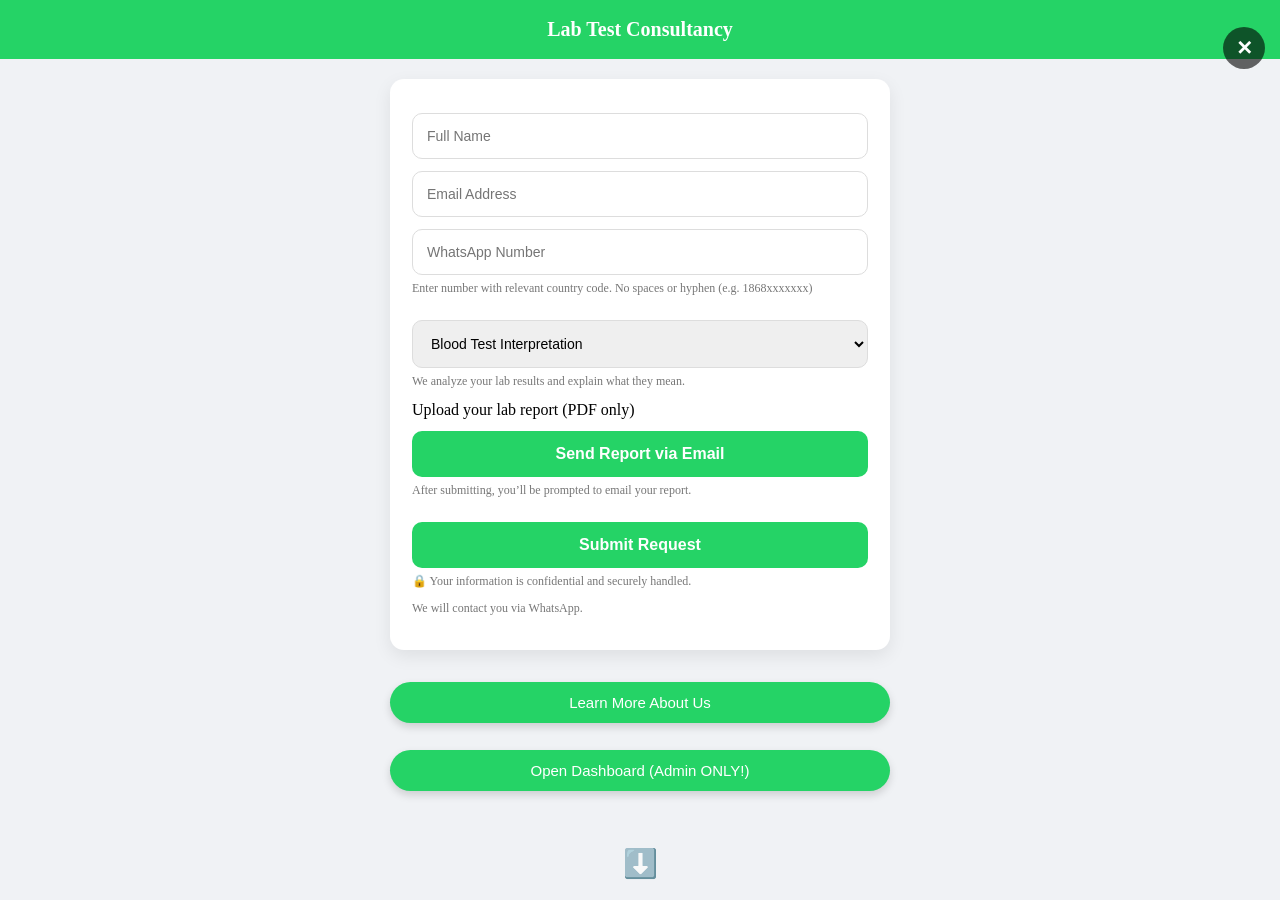
<file: Consultancy.html>
<!DOCTYPE html>
<html>
<head>
<meta name="viewport" content="width=device-width, initial-scale=1.0">
<title>Lab Consultancy</title>

<style>
body {
  font-family: -apple-system, BlinkMacSystemFont;
  margin: 0;
  background: #f0f2f5;
}

.header {
  background: #25D366;
  color: white;
  padding: 18px;
  text-align: center;
  font-size: 20px;
  font-weight: 600;
}

.container {
  padding: 20px;
  max-width: 500px;
  margin: auto;
}

.card {
  background: white;
  padding: 22px;
  border-radius: 14px;
  box-shadow: 0 6px 18px rgba(0,0,0,0.08);
  transition: 0.2s ease;
}

.card:hover {
  transform: translateY(-2px);
}

input, select, button {
  width: 100%;
  padding: 14px;
  margin-top: 12px;
  border-radius: 10px;
  border: 1px solid #ddd;
  font-size: 14px;
  box-sizing: border-box;
}

input:focus, select:focus {
  outline: none;
  border-color: #25D366;
}

button {
  background: #25D366;
  color: white;
  border: none;
  font-size: 16px;
  font-weight: 600;
  cursor: pointer;
}

button:disabled {
  opacity: 0.6;
}

#pdfSection {
  display: none;
}

.helper-text {
  font-size: 12px;
  color: #777;
  margin-top: 6px;
}

#loadingOverlay {
  display: none;
  position: fixed;
  top: 0; left: 0;
  width: 100%;
  height: 100%;
  background: rgba(0,0,0,0.5);
  justify-content: center;
  align-items: center;
  color: white;
  flex-direction: column;
}

.spinner {
  border: 4px solid #f3f3f3;
  border-top: 4px solid #25D366;
  border-radius: 50%;
  width: 40px;
  height: 40px;
  animation: spin 1s linear infinite;
  margin-bottom: 10px;
}

@keyframes spin {
  100% { transform: rotate(360deg); }
}

#successMessage {
  display: none;
  text-align: center;
  padding: 30px;
}

#emailModal {
  display:none;
  position:fixed;
  top:0; left:0;
  width:100%; height:100%;
  background:rgba(0,0,0,0.5);
  justify-content:center;
  align-items:center;
}

.modal-box {
  background:white;
  padding:25px;
  border-radius:12px;
  width:90%;
  max-width:350px;
  text-align:center;
  animation: fadeIn 0.25s ease;
}

@keyframes fadeIn {
  from { transform: translateY(10px); opacity: 0; }
  to { transform: translateY(0); opacity: 1; }
}

  .green-btn {
    background: #25D366;
    color: #fff;
    border: none;
    padding: 12px 20px;
    border-radius: 25px; /* pill shape */
    cursor: pointer;
    font-size: 15px;
    font-weight: 500;
    box-shadow: 0 4px 8px rgba(0,0,0,0.15);
    transition: all 0.25s ease;
  }

  .green-btn:hover {
    background: #1ebe5d;
    box-shadow: 0 6px 12px rgba(0,0,0,0.2);
    transform: translateY(-2px);
  }

  .green-btn:active {
    transform: translateY(0);
    box-shadow: 0 3px 6px rgba(0,0,0,0.15);
  }


.scroll-indicator {
  position: fixed;
  bottom: 20px;
  left: 50%;
  transform: translateX(-50%);
  font-size: 28px;
  color: #25D366;
  animation: bounce 1.5s infinite;
  z-index: 999;
  pointer-events: none;
  opacity: 0.8;
}

@keyframes bounce {
  0%, 100% { transform: translate(-50%, 0); }
  50% { transform: translate(-50%, 10px); }
}

.shine-once {
  position: relative;
  overflow: hidden;
}

.shine-once::after {
  content: "";
  position: absolute;
  top: 0;
  left: -75%;
  width: 50%;
  height: 100%;
  background: linear-gradient(
    120deg,
    rgba(255,255,255,0) 0%,
    rgba(255,255,255,0.6) 50%,
    rgba(255,255,255,0) 100%
  );
  transform: skewX(-20deg);
  animation: shineMove 1.5s ease forwards;
}

@keyframes shineMove {
  100% {
    left: 125%;
  }
}


#closePageBtn {
  position: fixed;
  top: 15px;
  right: 15px;
  width: 42px;
  height: 42px;
  border-radius: 50%;
  border: none;
  background: rgba(0,0,0,0.6);
  color: white;
  font-size: 20px;
  cursor: pointer;
  z-index: 1000;

  display: flex;
  align-items: center;
  justify-content: center;

  padding: 0; /* important */
  line-height: 1; /* prevents vertical offset */
}

#closePageBtn {
  z-index: 10000;
}


</style>
</head>

<body>

<div class="header">Lab Test Consultancy</div>

<div class="container">

<div class="card" id="formCard">

<form id="form">

<input name="name" placeholder="Full Name" required>
<input name="email" type="email" placeholder="Email Address" required>
<input name="phone" placeholder="WhatsApp Number" required>
<p class="helper-text">Enter number with relevant country code. No spaces or hyphen (e.g. 1868xxxxxxx)</p>

<select name="service" id="serviceSelect">
  <option value="Blood Test Interpretation">Blood Test Interpretation</option>
  <option value="Lab Test Recommendation">Lab Test Recommendation</option>
  <option value="General Consultation">General Consultation</option>

</select>

<div id="labTestBtnContainer" style="display:none;">
  <a href="coming-soon/coming-soon.html" target="_blank" style="text-decoration:none;">
    <button type="button" id="labTestBtn" class="green-btn">
      Open Blood Test Recommendation APP (Online)
    </button>
  </a>
</div>

<p id="serviceDescription" class="helper-text"></p>

<div id="pdfSection">
  <label>Upload your lab report (PDF only)</label>
  <button type="button" id="uploadBtn">Send Report via Email</button>
  <p class="helper-text">After submitting, you’ll be prompted to email your report.</p>
</div>

<button type="submit" id="submitBtn">Submit Request</button>

<p class="helper-text">🔒 Your information is confidential and securely handled.</p>
<p class="helper-text">We will contact you via WhatsApp.</p>

</form>
</div>

<div id="successMessage">
  <h2>✅ Request Sent</h2>
  <p style="font-size:18px;">📱 We’ll message you on WhatsApp shortly.</p>
</div>


<div id="paymentNotice" style="display:none; text-align:center; padding:30px;">
  <h2>💳 Payment Required</h2>

  <p style="font-size:16px;">
    Please confirm your payment via email before your consultation is processed.
  </p>

  <p style="font-size:14px; color:#555;">
    Send proof of payment to:<br>
    <b>analyticalhealthservices@gmail.com</b>
  </p>

<div style="margin-top:20px; text-align:left; background:#f7f7f7; padding:15px; border-radius:10px;">
  <p style="margin:5px 0;"><b>Bank:</b> RBC Royal Bank</p>
  <p style="margin:5px 0;"><b>Account Number:</b> 110000004732427</p>
  <p style="margin:5px 0;"><b>Branch:</b> Couva</p>
</div>

  <p style="margin-top:15px; font-weight:bold;">
    Status: Pending Payment
  </p>

</div>

<a href="DBiography.html" target="_blank" style="display:block; margin-top:20px; text-decoration:none; text-align:center;">
  <button type="button" class="green-btn">
    Learn More About Us
  </button>
</a>

<div style="text-align:center; margin-top:15px;">
  <a href="Dashboard.html" style="text-decoration:none;">
    <button type="button" class="green-btn">
      Open Dashboard (Admin ONLY!)
    </button>
  </a>
</div>


</div>

<div id="loadingOverlay">
  <div class="spinner"></div>
  <div>Submitting...</div>
</div>

<div id="emailModal">
  <div class="modal-box">
    <h3>Send Your Report</h3>
    <p>Please email your lab report to:</p>
    <p><b>analyticalhealthservices@gmail.com</b></p>

    <button id="sendEmailBtn">Open Email</button>
    <button id="closeModalBtn" style="background:#ccc; color:#333;">Cancel</button>
  </div>
</div>

<script>

const form = document.getElementById("form");
const serviceSelect = document.getElementById("serviceSelect");
const pdfSection = document.getElementById("pdfSection");
const desc = document.getElementById("serviceDescription");

const uploadBtn = document.getElementById("uploadBtn");
const emailModal = document.getElementById("emailModal");
const closeModalBtn = document.getElementById("closeModalBtn");
const sendEmailBtn = document.getElementById("sendEmailBtn");

const submitBtn = document.getElementById("submitBtn");

const WHATSAPP_NUMBER = "18685551234"; // replace with your number (country code required)

const URL = "https://script.google.com/macros/s/AKfycbzvH3sHDoNAllWa3DZUbZS1dO_r5ycNSLQ-vAlBcupqYkBq2tSg2DIpHW9JVne8bIJC/exec";

function togglePDF() {
  pdfSection.style.display =
    serviceSelect.value === "Blood Test Interpretation" ? "block" : "none";
}

const labTestBtnContainer = document.getElementById("labTestBtnContainer");

const labTestBtn = document.getElementById("labTestBtn");

function updateDescription() {
  if (serviceSelect.value === "Blood Test Interpretation") {
    desc.innerText = "We analyze your lab results and explain what they mean.";
    labTestBtnContainer.style.display = "none";
  } 
  else if (serviceSelect.value === "Lab Test Recommendation") {
    desc.innerText = "We recommend the right tests based on your symptoms.";
    labTestBtnContainer.style.display = "block";

    // ✨ trigger shine once
    labTestBtn.classList.remove("shine-once"); // reset if re-selected
    void labTestBtn.offsetWidth; // force reflow
    labTestBtn.classList.add("shine-once");
  } 
  else {
    desc.innerText = "General health consultation and guidance.";
    labTestBtnContainer.style.display = "none";
  }
}


serviceSelect.addEventListener("change", () => {
  togglePDF();
  updateDescription();
});

togglePDF();
updateDescription();

uploadBtn.addEventListener("click", () => {
  emailModal.style.display = "flex";
});

closeModalBtn.addEventListener("click", () => {
  emailModal.style.display = "none";
});

sendEmailBtn.addEventListener("click", () => {

  const subject = `Lab Report Submission - ${serviceSelect.value}`;

  const body =
`Hello,

My name is ${form.name.value}.

I am requesting: ${serviceSelect.value}.

Email: ${form.email.value}
Phone: ${form.phone.value}

I have attached my lab report.`;

  window.location.href =
    `mailto:analyticalhealthservices@gmail.com?subject=${encodeURIComponent(subject)}&body=${encodeURIComponent(body)}`;

  emailModal.style.display = "none";
});


function normalizeWhatsAppNumber(input) {
  let phone = input.replace(/\D/g, ''); // remove spaces, hyphens, brackets, etc.

  // remove leading zeros (common in local formats)
  phone = phone.replace(/^0+/, '');

  // enforce max WhatsApp length (E.164 max is 15 digits)
  if (phone.length > 15) {
    phone = phone.substring(0, 15);
  }

  return phone;
}




form.addEventListener("submit", async (e) => {
  e.preventDefault();

  submitBtn.innerText = "Submitting...";
  submitBtn.disabled = true;

  document.getElementById("loadingOverlay").style.display = "flex";

const rawPhone = form.phone.value;
const phone = normalizeWhatsAppNumber(rawPhone);

const payload = {
  name: form.name.value,
  email: form.email.value,
  phone: phone,
  service: serviceSelect.value
};

if (phone.length < 10 || phone.length > 15) {
  alert("Please enter a valid WhatsApp number in international format.");
  submitBtn.innerText = "Submit Request";
  submitBtn.disabled = false;
  document.getElementById("loadingOverlay").style.display = "none";
  return;
}

  try {
    const res = await fetch(URL, {
      method: "POST",
      body: JSON.stringify(payload)
    });

    const result = await res.json();

    document.getElementById("loadingOverlay").style.display = "none";

    if (!result.success) {
      alert("Error: " + result.error);
      submitBtn.innerText = "Submit Request";
      submitBtn.disabled = false;
      return;
    }


// ✅ SUCCESS PATH (THIS IS WHERE WHATSAPP MUST GO)
document.getElementById("formCard").style.display = "none";
document.getElementById("successMessage").style.display = "block";

setTimeout(() => {
  document.getElementById("successMessage").style.display = "none";
  document.getElementById("paymentNotice").style.display = "block";
}, 1500);


submitBtn.innerText = "Submit Request";
submitBtn.disabled = false;


    document.getElementById("formCard").style.display = "none";
    document.getElementById("successMessage").style.display = "block";

  } catch (err) {
    document.getElementById("loadingOverlay").style.display = "none";
    alert("Submission failed.");
    submitBtn.innerText = "Submit Request";
    submitBtn.disabled = false;
  }
});


function sendWhatsApp(name, phone, service) {

  const message =
`Hello 👋

New Lab Consultation Request:

Name: ${name}
Phone: ${phone}
Service: ${service}

Please follow up with the client.`;

  const url =
`https://wa.me/${WHATSAPP_NUMBER}?text=${encodeURIComponent(message)}`;

  window.location.href = url;
}



function triggerWhatsAppOnPaid() {

  const sheet = SpreadsheetApp.getActiveSpreadsheet().getSheetByName("Consultancy Requests");
  const data = sheet.getDataRange().getValues();

  for (let i = 1; i < data.length; i++) {

    const name = data[i][1];      // Name
    const email = data[i][2];     // Email
    const phone = data[i][3];     // Phone
    const service = data[i][4];   // Service
    const status = data[i][6];    // Status
    const notes = data[i][7];    // Notes

    // ONLY act when PAID and not already processed
    if (status === "PAID" && notes !== "NOTIFIED") {

      const message =
`Hello 👋

Payment confirmed for your consultation.

Name: ${name}
Service: ${service}

We will contact you shortly via WhatsApp.`;

      const url =
`https://wa.me/${phone}?text=${encodeURIComponent(message)}`;

      // mark as processed
      sheet.getRange(i + 1, 8).setValue("NOTIFIED");

      Logger.log(url);
    }
  }
}

</script>

<script>
document.addEventListener("DOMContentLoaded", () => {

  const scrollArrow = document.getElementById("scrollArrow");

  window.addEventListener("scroll", () => {
    const scrollTop = window.scrollY;
    const windowHeight = window.innerHeight;
    const docHeight = document.documentElement.scrollHeight;

    if (scrollTop > 50) {
      scrollArrow.style.opacity = "0";
    } else {
      scrollArrow.style.opacity = "0.8";
    }

    if (scrollTop + windowHeight >= docHeight - 50) {
      scrollArrow.style.opacity = "0";
    }
  });

});

</script>

<script>

document.addEventListener("DOMContentLoaded", function () {
  const btn = document.getElementById("closePageBtn");

  if (!btn) {
    console.log("Close button not found");
    return;
  }

  btn.addEventListener("click", function () {
    window.location.href = "thank-you.html"; // change if needed
    //history.back();
  });
});


(function () {

  function attachX() {
    const btn = document.getElementById("closePageBtn");

    if (btn && !btn.dataset.bound) {
      btn.dataset.bound = "true";

      btn.addEventListener("click", function () {
        window.location.href = "thank-you.html";
      });
    }
  }

  attachX();

  setTimeout(attachX, 300);
  setTimeout(attachX, 1000);

})();

</script>

<div class="scroll-indicator" id="scrollArrow">⬇️</div>

<button id="closePageBtn">✕</button>

</body>
</html>
</file>
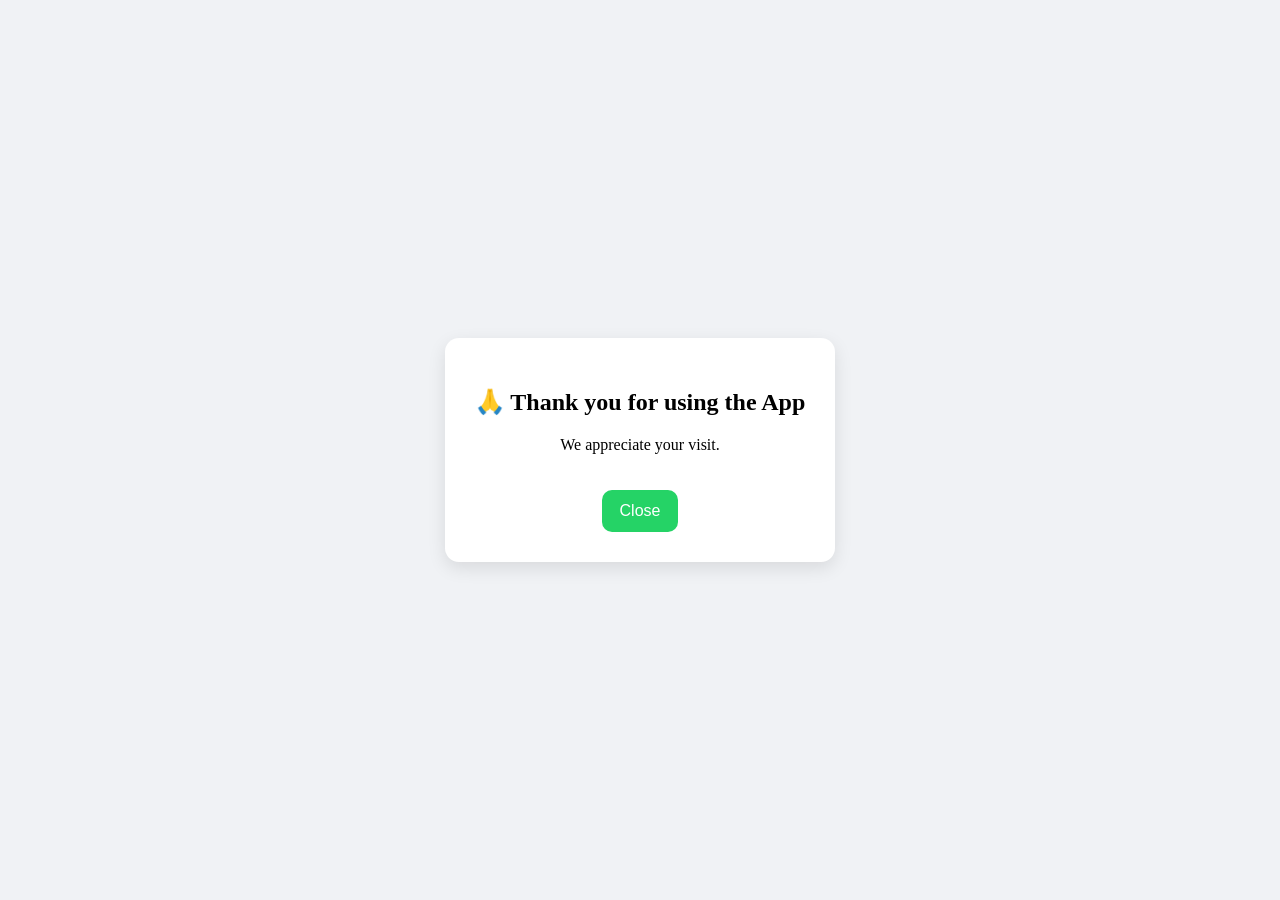
<file: thank-you.html>
<!DOCTYPE html>
<html>
<head>
<meta name="viewport" content="width=device-width, initial-scale=1.0">
<title>Thank You</title>

<style>
body {
  font-family: -apple-system, BlinkMacSystemFont;
  margin: 0;
  background: #f0f2f5;
  display: flex;
  justify-content: center;
  align-items: center;
  height: 100vh;
  text-align: center;
}

.box {
  background: white;
  padding: 30px;
  border-radius: 14px;
  box-shadow: 0 6px 18px rgba(0,0,0,0.1);
}

button {
  margin-top: 20px;
  padding: 12px 18px;
  border: none;
  border-radius: 10px;
  background: #25D366;
  color: white;
  font-size: 16px;
  cursor: pointer;
}

.box {
  animation: slideBounce 0.7s ease-out;  
}

@keyframes slideBounce {
  0% {
    transform: translateY(-60px);
    opacity: 0;
  }

  60% {
    transform: translateY(10px);
    opacity: 1;
  }

  80% {
    transform: translateY(-5px);
  }

  100% {
    transform: translateY(0);
  }
}

</style>
</head>

<body>

<div class="box">
  <h2>🙏 Thank you for using the App</h2>
  <p>We appreciate your visit.</p>

<button onclick="window.location.href='index.html'">
  Close
</button>
</div>

<script>
document.querySelector("button").addEventListener("click", function () {
  window.close();
});
</script>

</body>
</html>
</file>
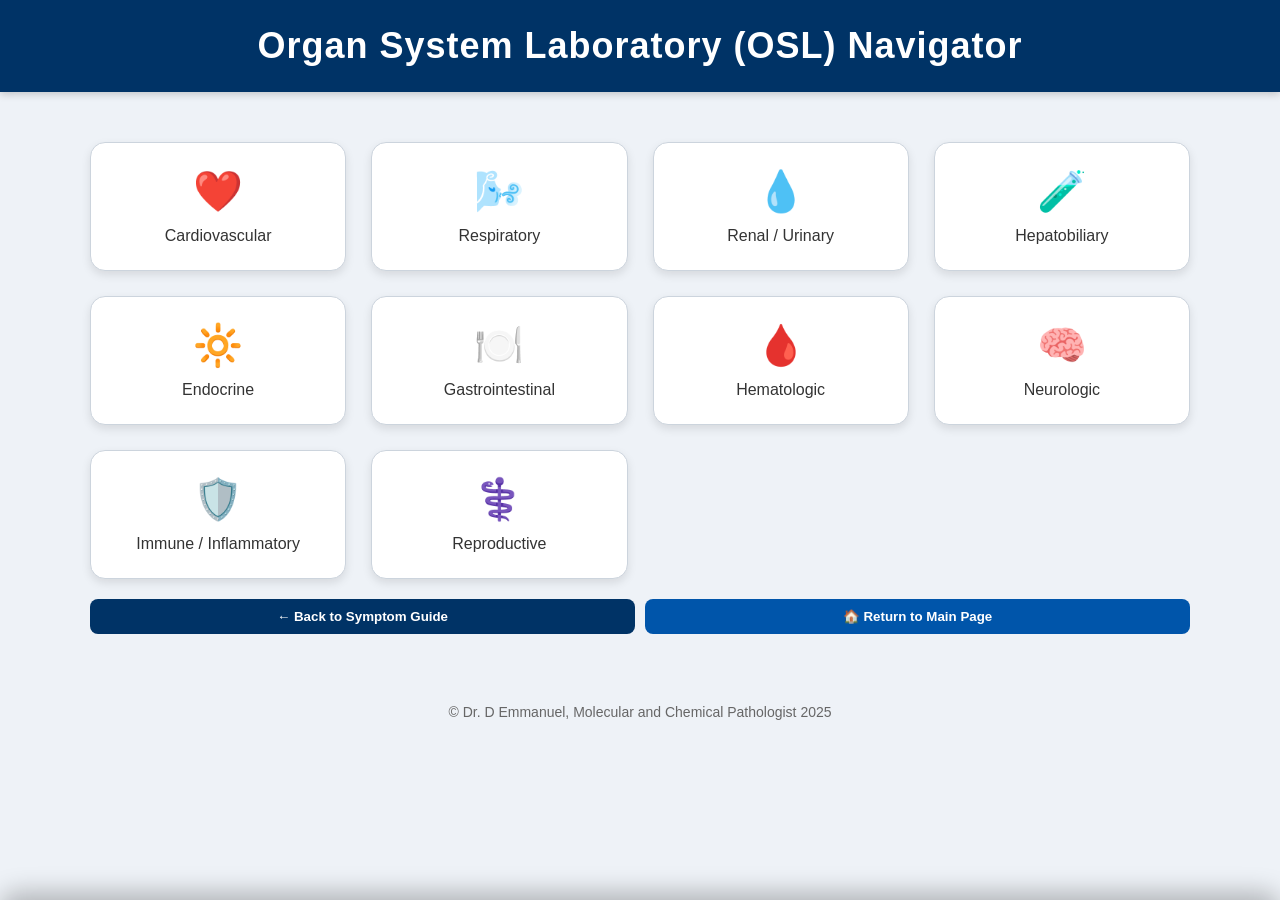
<file: coming-soon/DD_Calculator/Chem-Path-App.html>
<!DOCTYPE html>
<html lang="en">
<head>
<meta charset="UTF-8">
<meta name="viewport" content="width=device-width, initial-scale=1.0">
<title>Organ System Laboratory Navigator</title>
<style>
    body { font-family: Arial, sans-serif; background: #eef2f7; margin: 0; padding: 0; color: #333; }
    header { background: #003366; padding: 25px; text-align: center; color: white; box-shadow: 0 2px 8px rgba(0,0,0,0.2); }
    header h1 { margin: 0; font-size: clamp(24px, 6vw, 36px); letter-spacing: 1px; }
    .container { max-width: 1100px; width: 95%; margin: 40px auto; padding: 10px 20px; }
    .grid { display: grid; grid-template-columns: repeat(auto-fill, minmax(240px, 1fr)); gap: 25px; }
    .card { background: white; padding: 25px; text-align: center; border-radius: 15px; border: 1px solid #ccd4dd; cursor: pointer; box-shadow: 0 4px 10px rgba(0,0,0,0.1); transition: 0.3s ease; }
    .card:hover { transform: translateY(-6px); box-shadow: 0 8px 18px rgba(0,0,0,0.18); }
    .card-icon { font-size: 40px; margin-bottom: 12px; }
    footer { margin-top: 40px; padding: 20px; text-align: center; color: #666; font-size: 14px; }
    .nav-buttons { display:flex; gap:10px; margin-top:20px; flex-wrap:wrap; }
    .nav-buttons button { flex:1; padding:10px 15px; border:none; border-radius:8px; font-weight:bold; color:white; cursor:pointer; }
    .nav-buttons button:first-child { background:#003366; }
    .nav-buttons button:last-child { background:#0055aa; }

.bottom-panel {
  position: fixed;
  bottom: 0;
  left: 0;
  width: 100%;
  height: 85vh;
  background: #fff;
  border-top: 2px solid #ccc;
  z-index: 9999;
  overflow-y: auto;
  transition: transform 0.3s ease;
}

.bottom-panel.hidden {
  transform: translateY(100%);
}

.panel-header {
  position: sticky;
  top: 0;
  background: #f5f5f5;
  padding: 10px;
  text-align: right;
  border-bottom: 1px solid #ddd;
}

#closePanel {
  font-size: 18px;
}

/* ===== Bottom Panel UI Styling ===== */
#bottomPanel h2 {
  color: #003366;
  margin-top: 0;
}

#bottomPanel .subsection {
  background: white;
  padding: 15px;
  margin-top: 20px;
  border-radius: 12px;
  border: 1px solid #ccd4dd;
}

#bottomPanel button,
#bottomPanel .back-button {
  padding: 10px 18px;
  background: #003366;
  color: white;
  border: none;
  border-radius: 8px;
  font-weight: bold;
  cursor: pointer;
  transition: background 0.3s, transform 0.2s;
}

#bottomPanel button:hover,
#bottomPanel .back-button:hover {
  background-color: #0055aa;
  transform: translateY(-2px);
}

#bottomPanel input {
  display: block;
  margin: 6px 0 12px;
  padding: 6px;
  width: 100%;
  max-width: 260px;
}

#bottomPanel .inputs-wrapper {
  display: flex;
  gap: 20px;
  margin-top: 20px;
}

#bottomPanel #disease-box {
  background: white;
  padding: 15px;
  border-radius: 12px;
  border: 1px solid #ccd4dd;
}

@media (max-width: 768px) {
  #bottomPanel .inputs-wrapper {
    flex-direction: column;
  }

  #bottomPanel {
    height: 92vh;
  }
}

.bottom-panel {
  box-shadow: 0 -8px 25px rgba(0,0,0,0.25);
  border-top-left-radius: 18px;
  border-top-right-radius: 18px;
}

/* Back to OSL Navigator button fix */
#bottomPanel .back-button {
  text-decoration: none;        /* remove underline */
  text-align: center;           /* center text */
  display: block;               /* allow centering */
  margin: 10px auto 0 auto;     /* center horizontally */
}

.drag-handle {
  width: 40px;
  height: 5px;
  background: #ccc;
  border-radius: 3px;
  margin: 6px auto 10px;
}

#bottomPanel .system-icon {
  font-size: 32px;
  margin-right: 8px;
  vertical-align: middle;
}


/* darken the background */

/*
.bottom-panel::before {
  content: "";
  position: fixed;
  inset: 0;
  background: rgba(0,0,0,0.25);
  z-index: -1; /* behind the panel itself */
}
*/


/* Slide up and doen smoothly on open and close */

.bottom-panel {
  position: fixed;
  bottom: 0;
  left: 0;
  width: 100%;
  height: 85vh;
  background: #fff;
  border-top: 2px solid #ccc;
  z-index: 9999;
  overflow-y: auto;

  /* NEW: smooth slide animation */
  transform: translateY(100%);
  /* transition: transform 0.4s cubic-bezier(0.4, 0, 0.2, 1); */
  transition: transform 0.6s cubic-bezier(0.25, 1.25, 0.5, 1); /* spring effect */
}

.bottom-panel.visible {
  transform: translateY(0);
}

/* tranasparent overlay */
.panel-overlay {
  position: fixed;
  inset: 0; /* top:0; bottom:0; left:0; right:0; */
  background: rgba(0,0,0,0.2); /* subtle dark overlay */
  z-index: 9998; /* just below panel */
  transition: opacity 0.3s ease;
  opacity: 0;
  pointer-events: none; /* click-through when hidden */
}

.panel-overlay.visible {
  opacity: 1;
  pointer-events: auto; /* blocks clicks when visible */
}

/* drag handle */
.drag-handle {
  width: 40px;
  height: 5px;
  background: #ccc;
  border-radius: 3px;
  margin: 6px auto 10px;
  transition: transform 0.2s ease; /* smooth stretch */
}


</style>
</head>
<body>

<header>
    <h1>Organ System Laboratory (OSL) Navigator</h1>
</header>

<div class="container">
    <div class="grid">
        <div class="card" onclick="openSystem('cardio')"><div class="card-icon">❤️</div>Cardiovascular</div>
        <div class="card" onclick="openSystem('resp')"><div class="card-icon">🌬️</div>Respiratory</div>
        <div class="card" onclick="openSystem('renal')"><div class="card-icon">💧</div>Renal / Urinary</div>
        <div class="card" onclick="openSystem('hepatic')"><div class="card-icon">🧪</div>Hepatobiliary</div>
        <div class="card" onclick="openSystem('endocrine')"><div class="card-icon">🔆</div>Endocrine</div>
        <div class="card" onclick="openSystem('gi')"><div class="card-icon">🍽️</div>Gastrointestinal</div>
        <div class="card" onclick="openSystem('heme')"><div class="card-icon">🩸</div>Hematologic</div>
        <div class="card" onclick="openSystem('neuro')"><div class="card-icon">🧠</div>Neurologic</div>
        <div class="card" onclick="openSystem('immune')"><div class="card-icon">🛡️</div>Immune / Inflammatory</div>
        <div class="card" onclick="openSystem('repro')"><div class="card-icon">⚕️</div>Reproductive</div>
    </div>

    <div class="nav-buttons">
        <button onclick="goBack()">← Back to Symptom Guide</button>
        <button onclick="goMain()">🏠 Return to Main Page</button>
    </div>
</div>

<footer>© Dr. D Emmanuel, Molecular and Chemical Pathologist 2025</footer>


<script>

const systemIcons = {
  cardio: "❤️",
  resp: "🌬️",
  renal: "💧",
  hepatic: "🧪",
  endocrine: "🔆",
  gi: "🍽️",
  heme: "🩸",
  neuro: "🧠",
  immune: "🛡️",
  repro: "⚕️"
};

</script>



<script>

console.log("SCRIPT LOADED");

const systems = {
    cardio: { biomarkers:["High-sensitivity Troponin","BNP / NT-proBNP","Lipid Profile","Lp(a)","Apolipoprotein A1 / B"], normal: { "High-sensitivity Troponin":0.04, "BNP / NT-proBNP":400, "Lipid Profile":5, "Lp(a)":50, "Apolipoprotein A1 / B":120 } },
    resp: { biomarkers:["Arterial Blood Gas","D-dimer","CRP","Eosinophil count"], normal: {"Arterial Blood Gas":7.4,"D-dimer":0.5,"CRP":10,"Eosinophil count":0.3} },
    renal: { biomarkers:["Creatinine","eGFR","Urea","Sodium","Potassium","Urine ACR / PCR"], normal: {"Creatinine":120,"eGFR":90,"Urea":7,"Sodium":140,"Potassium":5,"Urine ACR / PCR":30} },
    hepatic: { biomarkers:["ALT","AST","GGT","Bilirubin","Albumin"], normal: {"ALT":40,"AST":40,"GGT":60,"Bilirubin":20,"Albumin":45} },
    endocrine: { biomarkers:["TSH","FT4","HbA1c","Vitamin D","Insulin"], normal: {"TSH":4,"FT4":23,"HbA1c":6.5,"Vitamin D":30,"Insulin":25} },
    gi: { biomarkers:["Amylase","Lipase","Calprotectin"], normal: {"Amylase":100,"Lipase":60,"Calprotectin":50} },
    heme: { biomarkers:["FBC","Ferritin","B12","Folate"], normal: {"Ferritin":400,"B12":900,"Folate":20} },
    neuro: { biomarkers:["B12","Folate","Electrolytes"], normal: {"B12":900,"Folate":20,"Electrolytes":150} },
    immune: { biomarkers:["CRP / ESR","ANA","Complement levels"], normal: {"CRP / ESR":10,"ANA":1,"Complement levels":80} },
    repro: { biomarkers:["LH / FSH","Prolactin","Testosterone / Estradiol"], normal: {"LH / FSH":25,"Prolactin":25,"Testosterone / Estradiol":30} }
};

const diseaseMap = {
    "High-sensitivity Troponin": ["Myocardial Infarction","Myocarditis"],
    "BNP / NT-proBNP": ["Heart Failure"],
    "Lipid Profile": ["Hyperlipidemia","Atherosclerosis"],
    "Lp(a)": ["Cardiovascular Disease Risk"],
    "Apolipoprotein A1 / B": ["Cardiovascular Disease Risk"],
    "CRP": ["Inflammation","Infection"],
    "D-dimer": ["Thrombosis","Pulmonary Embolism"],
    "Creatinine": ["Chronic Kidney Disease","Acute Kidney Injury"],
    "eGFR": ["Chronic Kidney Disease"],
    "ALT": ["Liver Injury","Hepatitis"],
    "AST": ["Liver Injury","Hepatitis"],
    "TSH": ["Hypothyroidism","Hyperthyroidism"],
    "HbA1c": ["Diabetes Mellitus"]
};

function openSystem(system) {

   console.log("openSystem fired:", system);
   const doc = document;
    
  const data = systems[system];

  const panel = document.getElementById("bottomPanel");
  const panelContent = document.getElementById("panelContent");

  panelContent.innerHTML = "";
  //panel.classList.remove("hidden");
  openBottomPanel();
  document.body.style.overflow = "hidden";

    // Create HTML elements dynamically
    //const doc = tab.document;
    doc.title = system.charAt(0).toUpperCase() + system.slice(1) + " System";

    const style = doc.createElement('style');
    style.textContent = `
        body { font-family: Arial; background:#f8f9fb; padding:20px; }
        h2 { color:#003366; }
        .subsection { background:white; padding:15px; margin-top:20px; border-radius:10px; border:1px solid #ccd4dd; }
        button, .back-button { padding:10px 18px; margin-top:15px; background:#003366; color:white; border:none; border-radius:8px; cursor:pointer; transition: background 0.3s, transform 0.2s; }
        button:hover, .back-button:hover { background-color:#0055aa; transform:translateY(-2px); }
        input { display:block; margin:5px 0; padding:5px; width:200px; }
        .inputs-wrapper { display:flex; gap:20px; margin-top:20px; }
        #inputs-container { flex:1; display:none; }
        #disease-box { flex:1; background:white; padding:15px; border-radius:10px; border:1px solid #ccd4dd; }
    `;
    
    //doc.head.appendChild(style);

    //const h2 = doc.createElement('h2');
    //h2.textContent = system.charAt(0).toUpperCase() + system.slice(1) + " System";
    //panelContent.appendChild(h2);

    const h2 = doc.createElement("h2");
    h2.innerHTML = `<span class="system-icon">${systemIcons[system]}</span> 
    ${system.charAt(0).toUpperCase() + system.slice(1)} System`;
    panelContent.appendChild(h2);

    const subsection = doc.createElement('div');
    subsection.className = 'subsection';
    subsection.innerHTML = `<h3>Key Biomarkers</h3><ul>${data.biomarkers.map(b=>`<li>${b}</li>`).join('')}</ul>`;
    panelContent.appendChild(subsection);

    const inputsWrapper = doc.createElement('div');
    inputsWrapper.className = 'inputs-wrapper';
    const containerDiv = doc.createElement('div'); containerDiv.id = 'inputs-container';
    const diseaseBox = doc.createElement('div'); diseaseBox.id = 'disease-box';
    diseaseBox.innerHTML = '<h3>Possible Diseases</h3><ul id="disease-list"></ul>';
    inputsWrapper.appendChild(containerDiv);
    inputsWrapper.appendChild(diseaseBox);
    panelContent.appendChild(inputsWrapper);

    const enterBtn = doc.createElement('button'); enterBtn.id='enter-values'; enterBtn.textContent='Enter Lab Values';
    const resetBtn = doc.createElement('button'); resetBtn.id='reset-values'; resetBtn.textContent='Reset';
    const backBtn = doc.createElement('a'); backBtn.href='#'; backBtn.className='back-button'; backBtn.textContent='Back to OSL Navigator';

backBtn.addEventListener('click', (e) => {
  e.preventDefault();
  const panel = document.getElementById("bottomPanel");
  panel.classList.remove("visible");  // remove 'visible' to slide down
  document.body.style.overflow = "";  // restore scroll
});

//derek
panel.scrollTop = 0;

    const buttonsWrapper = doc.createElement('div');
	buttonsWrapper.style.display = 'flex';
	buttonsWrapper.style.flexDirection = 'column';  // stack vertically
	buttonsWrapper.style.gap = '10px';
	buttonsWrapper.style.marginTop = '20px';

	buttonsWrapper.appendChild(enterBtn);
	buttonsWrapper.appendChild(resetBtn);
        buttonsWrapper.appendChild(backBtn);

	panelContent.appendChild(buttonsWrapper);        

    // Add script functionality
    enterBtn.addEventListener('click', ()=>{
        
// Always clear and rebuild inputs
containerDiv.innerHTML = '';
diseaseBox.querySelector('#disease-list').innerHTML = '';
containerDiv.style.display = 'block';

// build inputs
data.biomarkers.forEach(b => {
    const label = doc.createElement('label');
    label.textContent = b + (data.normal[b] !== undefined ? ' (Normal ≤ ' + data.normal[b] + ')' : '');
    const input = doc.createElement('input');
    input.placeholder = 'Enter value for ' + b;
    input.id = 'input-' + b.replace(/[^a-zA-Z0-9]/g, '-');
    containerDiv.appendChild(label);
    containerDiv.appendChild(input);
});

// add check button and feedback div
const checkBtn = doc.createElement('button');
checkBtn.textContent = 'Check Values';
containerDiv.appendChild(checkBtn);

const feedback = doc.createElement('div');
feedback.style.marginTop = '15px';
containerDiv.appendChild(feedback);

// handle check button click
checkBtn.addEventListener('click', () => {
    feedback.innerHTML = '';
    diseaseBox.querySelector('#disease-list').innerHTML = '';
    data.biomarkers.forEach(b => {
        const val = parseFloat(doc.getElementById('input-' + b.replace(/[^a-zA-Z0-9]/g, '-')).value);
        if (data.normal[b] !== undefined && !isNaN(val)) {
            const n = data.normal[b];
            const deviation = (val - n) / n;
            let color;
            if (Math.abs(deviation) <= 0.1) color = '#ccffcc';
            else if (deviation > 0) color = `rgb(${Math.round(204 + (255-204)*Math.min(1,deviation/2))},${Math.round(255 - 255*Math.min(1,deviation/2))},${Math.round(204 - 204*Math.min(1,deviation/2))})`;
            else color = `rgb(${Math.round(204 - 204*Math.min(1,-deviation/2))},${Math.round(255 - 255*Math.min(1,-deviation/2))},${Math.round(204 + (255-204)*Math.min(1,-deviation/2))})`;
            doc.getElementById('input-' + b.replace(/[^a-zA-Z0-9]/g, '-')).style.backgroundColor = color;

            const status = deviation > 0.1 ? 'Above typical range' : deviation < -0.1 ? 'Below typical range' : 'Normal';
            const colorText = deviation > 0.1 ? 'red' : deviation < -0.1 ? 'blue' : 'green';
            feedback.innerHTML += '<p style="color:' + colorText + '">' + b + ': ' + val + ' (' + status + ')</p>';

            if (status !== 'Normal' && diseaseMap[b]) {
                diseaseMap[b].forEach(d => {
                    const li = doc.createElement('li');
                    li.textContent = b + ': ' + d;
                    diseaseBox.querySelector('#disease-list').appendChild(li);
                });
            }
        }
    });
});

    });

    resetBtn.addEventListener('click', ()=>{
        data.biomarkers.forEach(b=>{
            const f=doc.getElementById('input-'+b.replace(/[^a-zA-Z0-9]/g,'-')); if(f){ f.value=''; f.style.backgroundColor=''; }
        });
        const feedback = containerDiv.querySelector('div'); if(feedback) feedback.innerHTML='';
        diseaseBox.querySelector('#disease-list').innerHTML='';
    });
}

// Navigation buttons on main page
function goBack(){ window.location.href="Px_confirm.html"; }
function goMain(){ window.location.href="../../Consultancy.html"; }

</script>


<div id="bottomPanel" class="bottom-panel hidden">
  <div class="panel-header">
    <button id="closePanel">✕</button>
  </div>
<div class="drag-handle"></div>

<div id="panelOverlay" class="panel-overlay hidden"></div>

  <div id="panelContent">
    <!-- input.html content will load here -->
  </div>
</div>



<script>

//function openBottomPanel(url) {
 // fetch(url)
    //.then(res => res.text())
   // .then(html => {
    //  document.getElementById("panelContent").innerHTML = html;
  //    document.getElementById("bottomPanel").classList.remove("hidden");
   //   document.body.style.overflow = "hidden"; // prevent background scroll
   // });
//}

//document.getElementById("closePanel").addEventListener("click", () => {
 // document.getElementById("bottomPanel").classList.add("hidden");
  //document.body.style.overflow = "";
//});

function openBottomPanel() {
  const panel = document.getElementById("bottomPanel");
  panel.classList.add("visible");
  document.body.style.overflow = "hidden"; // prevent background scroll
}

function closeBottomPanel() {
  const panel = document.getElementById("bottomPanel");
  panel.classList.remove("visible");
  document.body.style.overflow = "";
}


document.getElementById("closePanel").addEventListener("click", closeBottomPanel);

// Swipe-down logic (mobile)
let startY = 0;
let currentY = 0;
const panel = document.getElementById("bottomPanel");

panel.addEventListener("touchstart", (e) => { startY = e.touches[0].clientY; });
panel.addEventListener("touchmove", (e) => { currentY = e.touches[0].clientY; });
panel.addEventListener("touchend", () => {
  if (currentY - startY > 80) closeBottomPanel();
  startY = currentY = 0;
});


</script>

<script>

let startY = 0;
let currentY = 0;

const panel = document.getElementById("bottomPanel");

panel.addEventListener("touchstart", (e) => {
  startY = e.touches[0].clientY;
});

panel.addEventListener("touchmove", (e) => {
  currentY = e.touches[0].clientY;
});

panel.addEventListener("touchend", () => {
  if (currentY - startY > 80) { // swipe down threshold
    panel.classList.add("hidden");
    document.body.style.overflow = "";
  }
  startY = currentY = 0;
});


// transparent overlay
function openBottomPanel() {
  const panel = document.getElementById("bottomPanel");
  const overlay = document.getElementById("panelOverlay");
  panel.classList.add("visible");
  overlay.classList.add("visible");
  document.body.style.overflow = "hidden"; // prevent background scroll
}

function closeBottomPanel() {
  const panel = document.getElementById("bottomPanel");
  const overlay = document.getElementById("panelOverlay");
  panel.classList.remove("visible");
  overlay.classList.remove("visible");
  document.body.style.overflow = "";
}

document.getElementById("panelOverlay").addEventListener("click", closeBottomPanel);


// Stretch animation on swipe
const handle = document.querySelector("#bottomPanel .drag-handle");

panel.addEventListener("touchstart", (e) => {
  startY = e.touches[0].clientY;
  handle.style.transform = "scaleX(1)"; // reset
});

panel.addEventListener("touchmove", (e) => {
  currentY = e.touches[0].clientY;
  let delta = currentY - startY;
  if (delta > 0) { // only downward drag
    let scale = 1 + Math.min(delta / 200, 0.3); // max stretch 1.3x
    handle.style.transform = `scaleX(${scale})`;
  }
});

panel.addEventListener("touchend", () => {
  handle.style.transform = "scaleX(1)"; // return to normal
  if (currentY - startY > 80) closeBottomPanel();
  startY = currentY = 0;
});



</script>


</body>
</html>
</file>
